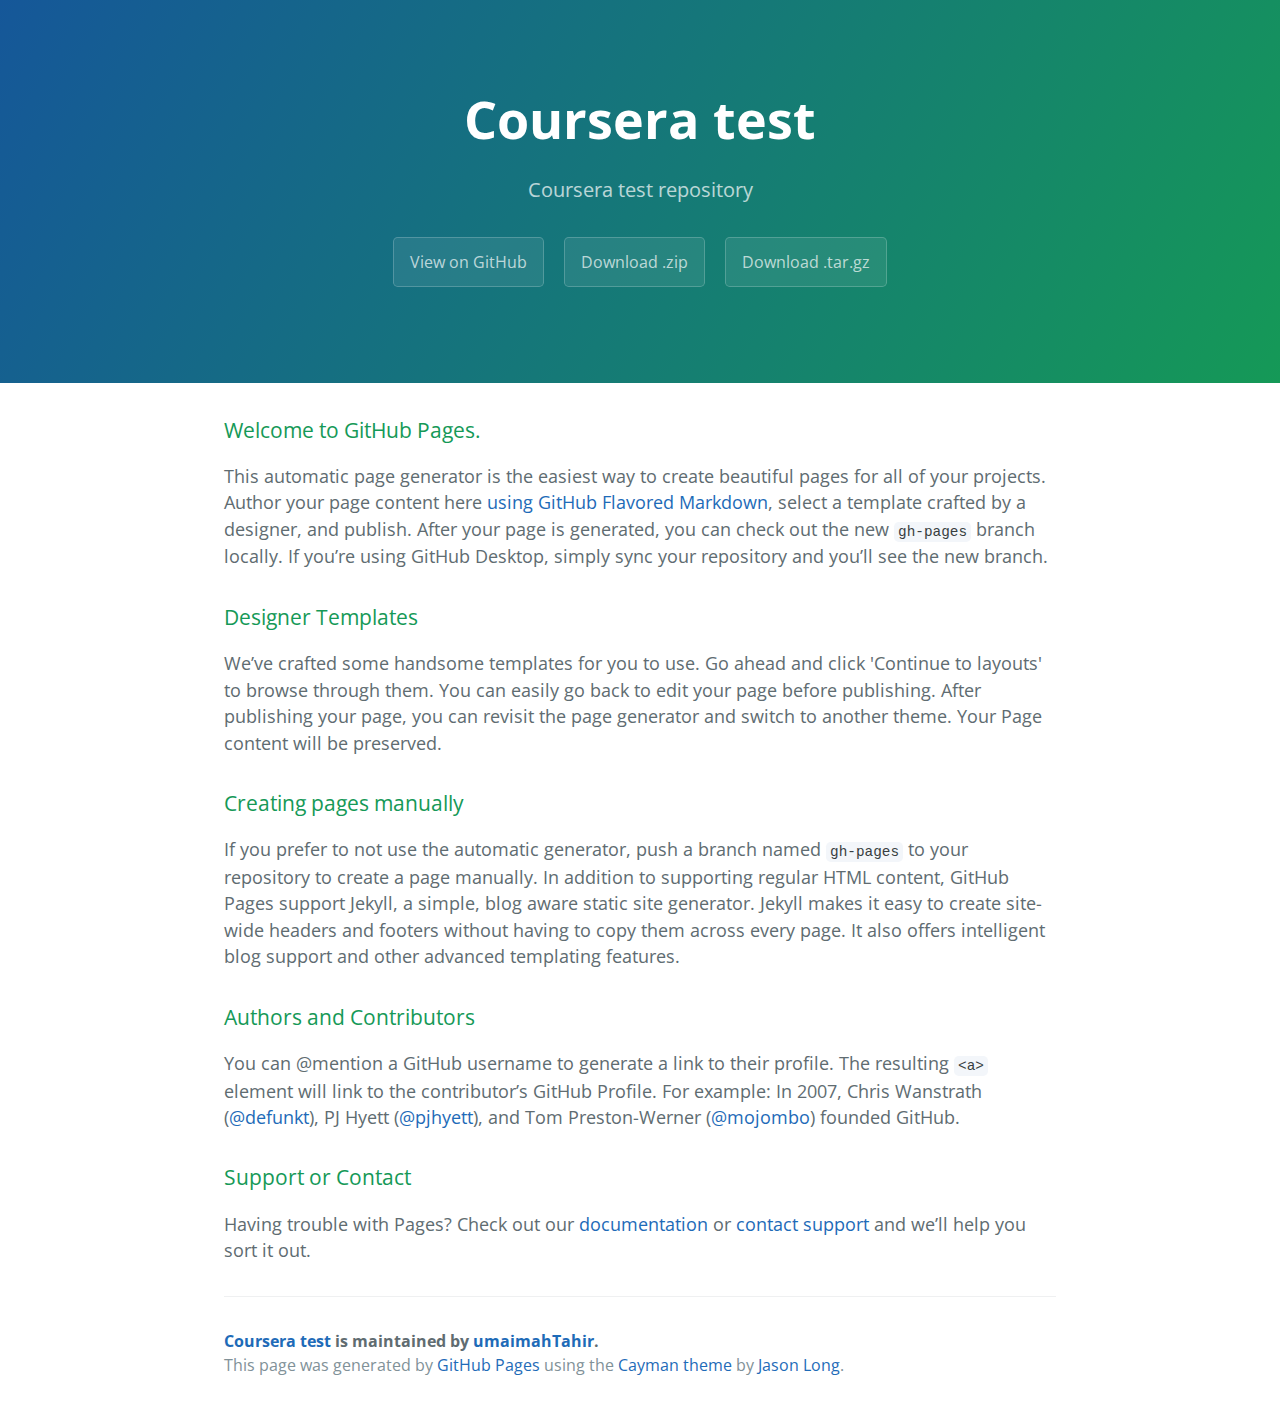
<file: index.html>
<!DOCTYPE html>
<html lang="en-us">
  <head>
    <meta charset="UTF-8">
    <title>Coursera test by umaimahTahir</title>
    <meta name="viewport" content="width=device-width, initial-scale=1">
    <link rel="stylesheet" type="text/css" href="stylesheets/normalize.css" media="screen">
    <link href='https://fonts.googleapis.com/css?family=Open+Sans:400,700' rel='stylesheet' type='text/css'>
    <link rel="stylesheet" type="text/css" href="stylesheets/stylesheet.css" media="screen">
    <link rel="stylesheet" type="text/css" href="stylesheets/github-light.css" media="screen">
  </head>
  <body>
    <section class="page-header">
      <h1 class="project-name">Coursera test</h1>
      <h2 class="project-tagline">Coursera test repository</h2>
      <a href="https://github.com/umaimahTahir/coursera_test" class="btn">View on GitHub</a>
      <a href="https://github.com/umaimahTahir/coursera_test/zipball/master" class="btn">Download .zip</a>
      <a href="https://github.com/umaimahTahir/coursera_test/tarball/master" class="btn">Download .tar.gz</a>
    </section>

    <section class="main-content">
      <h3>
<a id="welcome-to-github-pages" class="anchor" href="#welcome-to-github-pages" aria-hidden="true"><span aria-hidden="true" class="octicon octicon-link"></span></a>Welcome to GitHub Pages.</h3>

<p>This automatic page generator is the easiest way to create beautiful pages for all of your projects. Author your page content here <a href="https://guides.github.com/features/mastering-markdown/">using GitHub Flavored Markdown</a>, select a template crafted by a designer, and publish. After your page is generated, you can check out the new <code>gh-pages</code> branch locally. If you’re using GitHub Desktop, simply sync your repository and you’ll see the new branch.</p>

<h3>
<a id="designer-templates" class="anchor" href="#designer-templates" aria-hidden="true"><span aria-hidden="true" class="octicon octicon-link"></span></a>Designer Templates</h3>

<p>We’ve crafted some handsome templates for you to use. Go ahead and click 'Continue to layouts' to browse through them. You can easily go back to edit your page before publishing. After publishing your page, you can revisit the page generator and switch to another theme. Your Page content will be preserved.</p>

<h3>
<a id="creating-pages-manually" class="anchor" href="#creating-pages-manually" aria-hidden="true"><span aria-hidden="true" class="octicon octicon-link"></span></a>Creating pages manually</h3>

<p>If you prefer to not use the automatic generator, push a branch named <code>gh-pages</code> to your repository to create a page manually. In addition to supporting regular HTML content, GitHub Pages support Jekyll, a simple, blog aware static site generator. Jekyll makes it easy to create site-wide headers and footers without having to copy them across every page. It also offers intelligent blog support and other advanced templating features.</p>

<h3>
<a id="authors-and-contributors" class="anchor" href="#authors-and-contributors" aria-hidden="true"><span aria-hidden="true" class="octicon octicon-link"></span></a>Authors and Contributors</h3>

<p>You can @mention a GitHub username to generate a link to their profile. The resulting <code>&lt;a&gt;</code> element will link to the contributor’s GitHub Profile. For example: In 2007, Chris Wanstrath (<a href="https://github.com/defunkt" class="user-mention">@defunkt</a>), PJ Hyett (<a href="https://github.com/pjhyett" class="user-mention">@pjhyett</a>), and Tom Preston-Werner (<a href="https://github.com/mojombo" class="user-mention">@mojombo</a>) founded GitHub.</p>

<h3>
<a id="support-or-contact" class="anchor" href="#support-or-contact" aria-hidden="true"><span aria-hidden="true" class="octicon octicon-link"></span></a>Support or Contact</h3>

<p>Having trouble with Pages? Check out our <a href="https://help.github.com/pages">documentation</a> or <a href="https://github.com/contact">contact support</a> and we’ll help you sort it out.</p>

      <footer class="site-footer">
        <span class="site-footer-owner"><a href="https://github.com/umaimahTahir/coursera_test">Coursera test</a> is maintained by <a href="https://github.com/umaimahTahir">umaimahTahir</a>.</span>

        <span class="site-footer-credits">This page was generated by <a href="https://pages.github.com">GitHub Pages</a> using the <a href="https://github.com/jasonlong/cayman-theme">Cayman theme</a> by <a href="https://twitter.com/jasonlong">Jason Long</a>.</span>
      </footer>

    </section>

  
  </body>
</html>
</file>
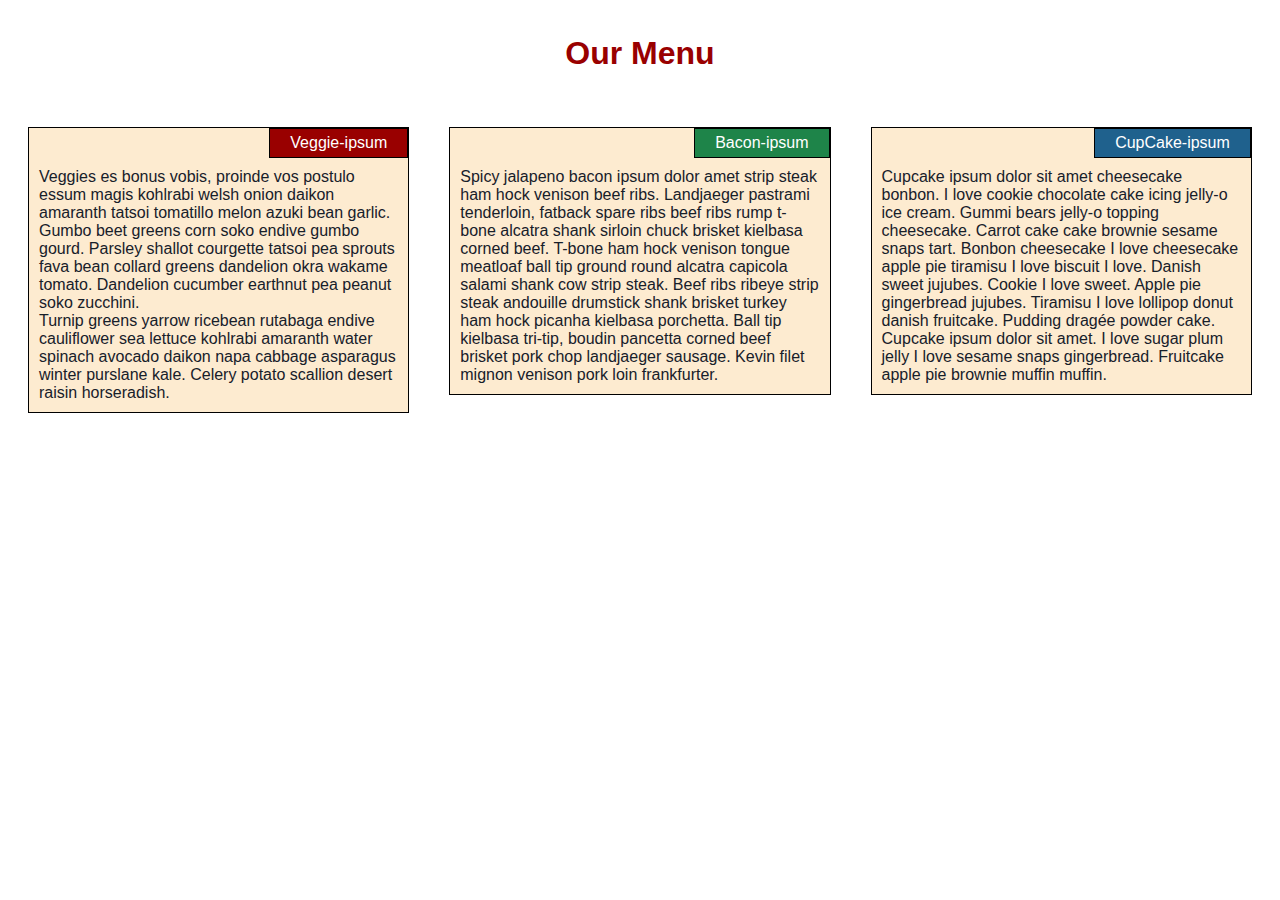
<file: Module_2/index.html>
<!doctype html>
<html>
  <head>
    <meta charset="utf-8">
	<meta name="viewport" content="width=device-width, initial-scale=1">
    <title>Module 2 Assignment</title>  
    
<link rel="stylesheet" href="css/stylesheet.css">


  </head>
<body>



  <h1>Our Menu</h1>

<div class="row">
   	<div class="col-md-4 col-sm-6 col-xs-12">
  		<div class="section">	
  			<p class="title1">Veggie-ipsum</p>
			<div class="p1">
				Veggies es bonus vobis, proinde vos postulo essum magis kohlrabi welsh onion daikon amaranth tatsoi 
				tomatillo melon azuki bean garlic.
				Gumbo beet greens corn soko endive gumbo gourd. Parsley shallot courgette tatsoi pea sprouts fava 
				bean collard greens dandelion okra wakame tomato. Dandelion cucumber earthnut pea peanut soko zucchini.
<br>
				Turnip greens yarrow ricebean rutabaga endive cauliflower sea lettuce kohlrabi amaranth water spinach 
				avocado daikon napa cabbage asparagus winter purslane kale. Celery potato scallion desert raisin
				horseradish.
			</div>
  		</div>
	</div>

	<div class="col-md-4 col-sm-6 col-xs-12">
  		<div class="section">	
  			<p class="title2">Bacon-ipsum</p>
			<div class="p2">
				Spicy jalapeno bacon ipsum dolor amet strip steak ham hock venison beef ribs. 
				Landjaeger pastrami tenderloin, fatback spare ribs beef ribs rump t-bone alcatra shank sirloin chuck brisket kielbasa 
				corned beef. T-bone ham hock venison tongue meatloaf ball tip ground round alcatra capicola salami shank cow strip steak. 
				Beef ribs ribeye strip steak andouille drumstick shank brisket turkey ham hock picanha kielbasa porchetta. 
				Ball tip kielbasa tri-tip, boudin pancetta corned beef brisket pork chop landjaeger sausage. 
				Kevin filet mignon venison pork loin frankfurter.
			</div>
  		</div>
	</div>

	<div class="col-md-4 col-sm-12 col-xs-12">
  		<div class="section">	
  			<p class="title3">CupCake-ipsum</p>
			<div class="p3">
				Cupcake ipsum dolor sit amet cheesecake bonbon. I love cookie chocolate cake icing jelly-o ice cream.
				Gummi bears jelly-o topping cheesecake. Carrot cake cake brownie sesame snaps tart. 
				Bonbon cheesecake I love cheesecake apple pie tiramisu I love biscuit I love. Danish sweet jujubes. 
				Cookie I love sweet. Apple pie gingerbread jujubes. Tiramisu I love lollipop donut danish fruitcake. 
				Pudding dragée powder cake.<br>Cupcake ipsum dolor sit amet. I love sugar plum jelly I love sesame snaps
				gingerbread. Fruitcake apple pie brownie muffin muffin.
			</div>
  		</div>
	</div>   
</div>

</body>
</html>
</file>
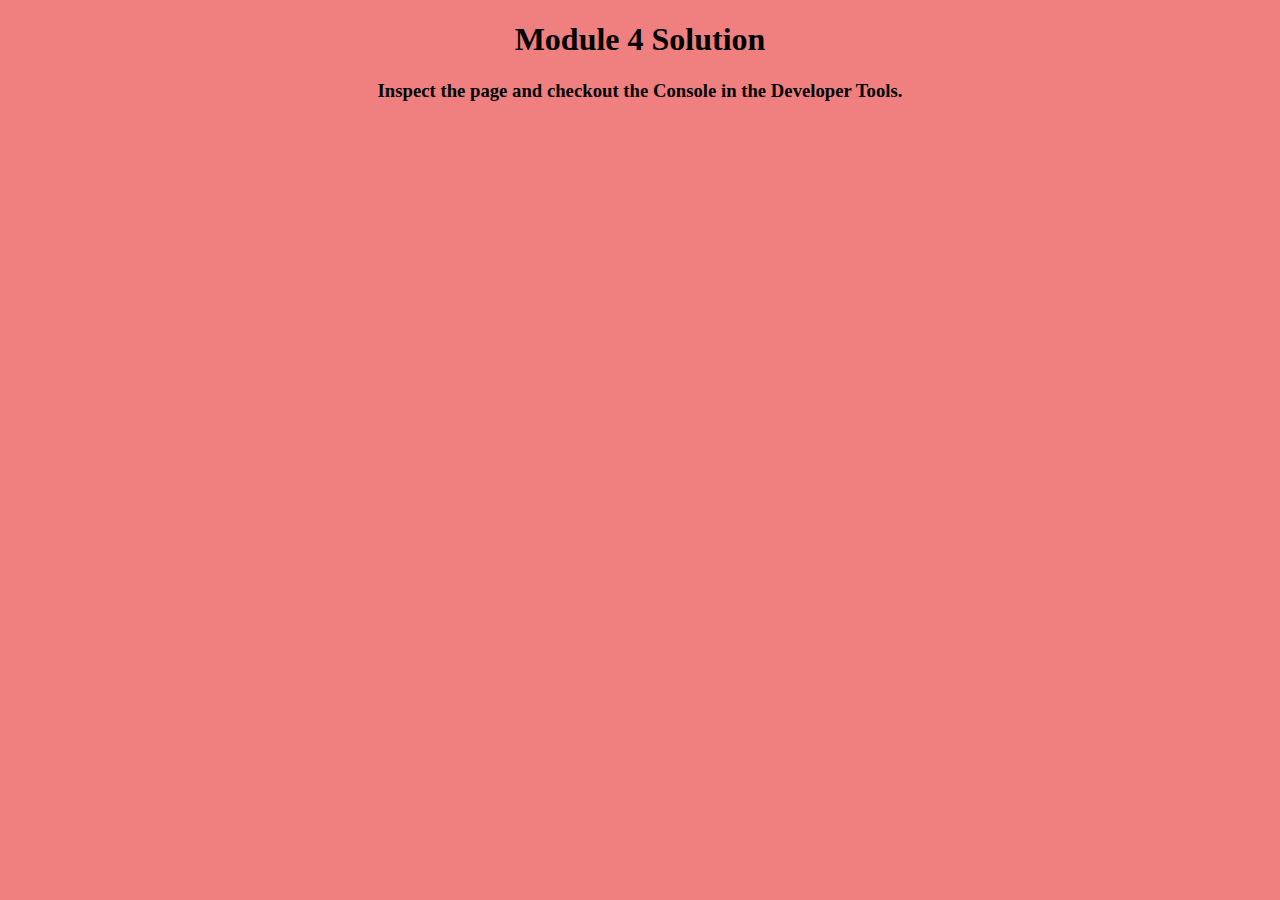
<file: Module_4/index.html>
<!DOCTYPE html>
<html>
<head>
  <meta charset="utf-8">
  <title>Module 4 Solution</title>
  <script>
    var names = []; // DO NOT REMOVE
  </script>
  <script src="SpeakHello.js"></script>
  <script src="SpeakGoodBye.js"></script>
  <script src="script.js"></script>
</head>
<body bgcolor=#F08080 >
  <center><h1>Module 4 Solution</h1>
  <h3>Inspect the page and checkout the Console in the Developer Tools.</h3>
</body>
</html>
</file>
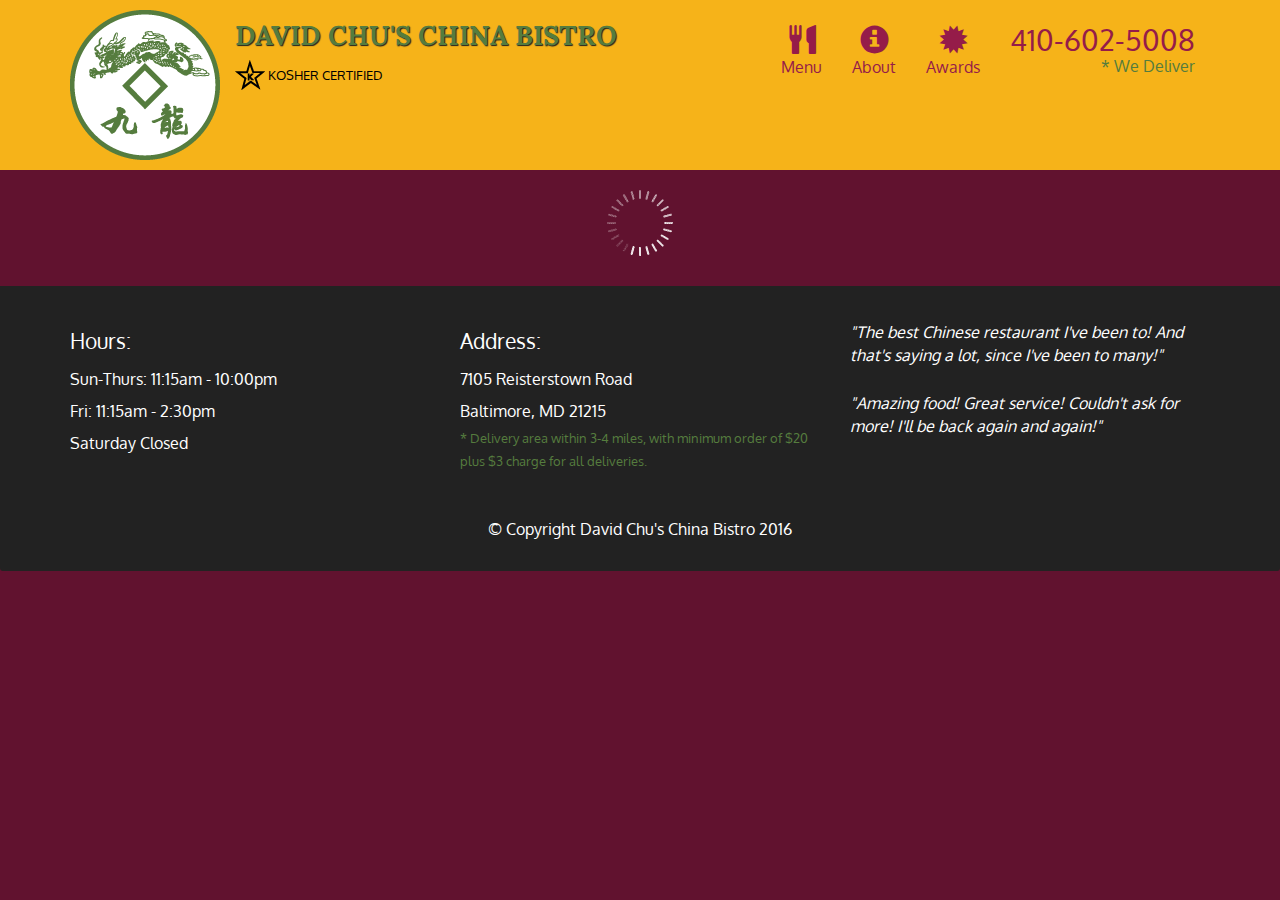
<file: Module_5/index.html>
<!doctype html>
<html lang="en">
  <head>
    <meta charset="utf-8">
    <meta http-equiv="X-UA-Compatible" content="IE=edge">
    <meta name="viewport" content="width=device-width, initial-scale=1">
    <title>David Chu's China Bistro</title>
    <link rel="stylesheet" href="css/bootstrap.min.css">
    <link rel="stylesheet" href="css/styles.css">
    <link href='https://fonts.googleapis.com/css?family=Oxygen:400,300,700' rel='stylesheet' type='text/css'>
    <link href='https://fonts.googleapis.com/css?family=Lora' rel='stylesheet' type='text/css'>
  </head>
<body>
  <header>
    <nav id="header-nav" class="navbar navbar-default">
      <div class="container">
        <div class="navbar-header">
          <a href="index.html" class="pull-left visible-md visible-lg">
            <div id="logo-img" alt="Logo image"></div>
          </a>

          <div class="navbar-brand">
            <a href="index.html"><h1>David Chu's China Bistro</h1></a>
            <p>
              <img src="images/star-k-logo.png" alt="Kosher certification">
              <span>Kosher Certified</span>
            </p>
          </div>

          <button id="navbarToggle" type="button" class="navbar-toggle collapsed" data-toggle="collapse" data-target="#collapsable-nav" aria-expanded="false">
            <span class="sr-only">Toggle navigation</span>
            <span class="icon-bar"></span>
            <span class="icon-bar"></span>
            <span class="icon-bar"></span>
          </button>
        </div>
        
        <div id="collapsable-nav" class="collapse navbar-collapse">
           <ul id="nav-list" class="nav navbar-nav navbar-right">
            <li id="navHomeButton" class="visible-xs active">
              <a href="index.html">
                <span class="glyphicon glyphicon-home"></span> Home</a>
            </li>
            <li id="navMenuButton">
              <a href="#" onclick="$dc.loadMenuCategories();">
                <span class="glyphicon glyphicon-cutlery"></span><br class="hidden-xs"> Menu</a>
            </li>
            <li>
              <a href="#">
                <span class="glyphicon glyphicon-info-sign"></span><br class="hidden-xs"> About</a>
            </li>
            <li>
              <a href="#">
                <span class="glyphicon glyphicon-certificate"></span><br class="hidden-xs"> Awards</a>
            </li>
            <li id="phone" class="hidden-xs">
              <a href="tel:410-602-5008">
                <span>410-602-5008</span></a><div>* We Deliver</div>
            </li>
          </ul><!-- #nav-list -->
        </div><!-- .collapse .navbar-collapse -->
      </div><!-- .container -->
    </nav><!-- #header-nav -->
  </header>

  <div id="call-btn" class="visible-xs">
    <a class="btn" href="tel:410-602-5008">
    <span class="glyphicon glyphicon-earphone"></span>
    410-602-5008
    </a>
  </div>
  <div id="xs-deliver" class="text-center visible-xs">* We Deliver</div>

  <div id="main-content" class="container"></div>

  <footer class="panel-footer">
    <div class="container">
      <div class="row">
        <section id="hours" class="col-sm-4">
          <span>Hours:</span><br>
          Sun-Thurs: 11:15am - 10:00pm<br>
          Fri: 11:15am - 2:30pm<br>
          Saturday Closed
          <hr class="visible-xs">
        </section>
        <section id="address" class="col-sm-4">
          <span>Address:</span><br>
          7105 Reisterstown Road<br>
          Baltimore, MD 21215
          <p>* Delivery area within 3-4 miles, with minimum order of $20 plus $3 charge for all deliveries.</p>
          <hr class="visible-xs">
        </section>
        <section id="testimonials" class="col-sm-4">
          <p>"The best Chinese restaurant I've been to! And that's saying a lot, since I've been to many!"</p>
          <p>"Amazing food! Great service! Couldn't ask for more! I'll be back again and again!"</p>
        </section>
      </div>
      <div class="text-center">&copy; Copyright David Chu's China Bistro 2016</div>
    </div>
  </footer>

  <!-- jQuery (Bootstrap JS plugins depend on it) -->
  <script src="js/jquery-2.1.4.min.js"></script>
  <script src="js/bootstrap.min.js"></script>
  <script src="js/ajax-utils.js"></script>
  <script src="js/script.js"></script>
</body>
</html>
</file>
<file: stylesheets/stylesheet.css>
* {
  box-sizing: border-box; }

body {
  padding: 0;
  margin: 0;
  font-family: "Open Sans", "Helvetica Neue", Helvetica, Arial, sans-serif;
  font-size: 16px;
  line-height: 1.5;
  color: #606c71; }

a {
  color: #1e6bb8;
  text-decoration: none; }
  a:hover {
    text-decoration: underline; }

.btn {
  display: inline-block;
  margin-bottom: 1rem;
  color: rgba(255, 255, 255, 0.7);
  background-color: rgba(255, 255, 255, 0.08);
  border-color: rgba(255, 255, 255, 0.2);
  border-style: solid;
  border-width: 1px;
  border-radius: 0.3rem;
  transition: color 0.2s, background-color 0.2s, border-color 0.2s; }
  .btn + .btn {
    margin-left: 1rem; }

.btn:hover {
  color: rgba(255, 255, 255, 0.8);
  text-decoration: none;
  background-color: rgba(255, 255, 255, 0.2);
  border-color: rgba(255, 255, 255, 0.3); }

@media screen and (min-width: 64em) {
  .btn {
    padding: 0.75rem 1rem; } }

@media screen and (min-width: 42em) and (max-width: 64em) {
  .btn {
    padding: 0.6rem 0.9rem;
    font-size: 0.9rem; } }

@media screen and (max-width: 42em) {
  .btn {
    display: block;
    width: 100%;
    padding: 0.75rem;
    font-size: 0.9rem; }
    .btn + .btn {
      margin-top: 1rem;
      margin-left: 0; } }

.page-header {
  color: #fff;
  text-align: center;
  background-color: #159957;
  background-image: linear-gradient(120deg, #155799, #159957); }

@media screen and (min-width: 64em) {
  .page-header {
    padding: 5rem 6rem; } }

@media screen and (min-width: 42em) and (max-width: 64em) {
  .page-header {
    padding: 3rem 4rem; } }

@media screen and (max-width: 42em) {
  .page-header {
    padding: 2rem 1rem; } }

.project-name {
  margin-top: 0;
  margin-bottom: 0.1rem; }

@media screen and (min-width: 64em) {
  .project-name {
    font-size: 3.25rem; } }

@media screen and (min-width: 42em) and (max-width: 64em) {
  .project-name {
    font-size: 2.25rem; } }

@media screen and (max-width: 42em) {
  .project-name {
    font-size: 1.75rem; } }

.project-tagline {
  margin-bottom: 2rem;
  font-weight: normal;
  opacity: 0.7; }

@media screen and (min-width: 64em) {
  .project-tagline {
    font-size: 1.25rem; } }

@media screen and (min-width: 42em) and (max-width: 64em) {
  .project-tagline {
    font-size: 1.15rem; } }

@media screen and (max-width: 42em) {
  .project-tagline {
    font-size: 1rem; } }

.main-content :first-child {
  margin-top: 0; }
.main-content img {
  max-width: 100%; }
.main-content h1, .main-content h2, .main-content h3, .main-content h4, .main-content h5, .main-content h6 {
  margin-top: 2rem;
  margin-bottom: 1rem;
  font-weight: normal;
  color: #159957; }
.main-content p {
  margin-bottom: 1em; }
.main-content code {
  padding: 2px 4px;
  font-family: Consolas, "Liberation Mono", Menlo, Courier, monospace;
  font-size: 0.9rem;
  color: #383e41;
  background-color: #f3f6fa;
  border-radius: 0.3rem; }
.main-content pre {
  padding: 0.8rem;
  margin-top: 0;
  margin-bottom: 1rem;
  font: 1rem Consolas, "Liberation Mono", Menlo, Courier, monospace;
  color: #567482;
  word-wrap: normal;
  background-color: #f3f6fa;
  border: solid 1px #dce6f0;
  border-radius: 0.3rem; }
  .main-content pre > code {
    padding: 0;
    margin: 0;
    font-size: 0.9rem;
    color: #567482;
    word-break: normal;
    white-space: pre;
    background: transparent;
    border: 0; }
.main-content .highlight {
  margin-bottom: 1rem; }
  .main-content .highlight pre {
    margin-bottom: 0;
    word-break: normal; }
.main-content .highlight pre, .main-content pre {
  padding: 0.8rem;
  overflow: auto;
  font-size: 0.9rem;
  line-height: 1.45;
  border-radius: 0.3rem; }
.main-content pre code, .main-content pre tt {
  display: inline;
  max-width: initial;
  padding: 0;
  margin: 0;
  overflow: initial;
  line-height: inherit;
  word-wrap: normal;
  background-color: transparent;
  border: 0; }
  .main-content pre code:before, .main-content pre code:after, .main-content pre tt:before, .main-content pre tt:after {
    content: normal; }
.main-content ul, .main-content ol {
  margin-top: 0; }
.main-content blockquote {
  padding: 0 1rem;
  margin-left: 0;
  color: #819198;
  border-left: 0.3rem solid #dce6f0; }
  .main-content blockquote > :first-child {
    margin-top: 0; }
  .main-content blockquote > :last-child {
    margin-bottom: 0; }
.main-content table {
  display: block;
  width: 100%;
  overflow: auto;
  word-break: normal;
  word-break: keep-all; }
  .main-content table th {
    font-weight: bold; }
  .main-content table th, .main-content table td {
    padding: 0.5rem 1rem;
    border: 1px solid #e9ebec; }
.main-content dl {
  padding: 0; }
  .main-content dl dt {
    padding: 0;
    margin-top: 1rem;
    font-size: 1rem;
    font-weight: bold; }
  .main-content dl dd {
    padding: 0;
    margin-bottom: 1rem; }
.main-content hr {
  height: 2px;
  padding: 0;
  margin: 1rem 0;
  background-color: #eff0f1;
  border: 0; }

@media screen and (min-width: 64em) {
  .main-content {
    max-width: 64rem;
    padding: 2rem 6rem;
    margin: 0 auto;
    font-size: 1.1rem; } }

@media screen and (min-width: 42em) and (max-width: 64em) {
  .main-content {
    padding: 2rem 4rem;
    font-size: 1.1rem; } }

@media screen and (max-width: 42em) {
  .main-content {
    padding: 2rem 1rem;
    font-size: 1rem; } }

.site-footer {
  padding-top: 2rem;
  margin-top: 2rem;
  border-top: solid 1px #eff0f1; }

.site-footer-owner {
  display: block;
  font-weight: bold; }

.site-footer-credits {
  color: #819198; }

@media screen and (min-width: 64em) {
  .site-footer {
    font-size: 1rem; } }

@media screen and (min-width: 42em) and (max-width: 64em) {
  .site-footer {
    font-size: 1rem; } }

@media screen and (max-width: 42em) {
  .site-footer {
    font-size: 0.9rem; } }
</file>
<file: stylesheets/github-light.css>
/*
The MIT License (MIT)

Copyright (c) 2016 GitHub, Inc.

Permission is hereby granted, free of charge, to any person obtaining a copy
of this software and associated documentation files (the "Software"), to deal
in the Software without restriction, including without limitation the rights
to use, copy, modify, merge, publish, distribute, sublicense, and/or sell
copies of the Software, and to permit persons to whom the Software is
furnished to do so, subject to the following conditions:

The above copyright notice and this permission notice shall be included in all
copies or substantial portions of the Software.

THE SOFTWARE IS PROVIDED "AS IS", WITHOUT WARRANTY OF ANY KIND, EXPRESS OR
IMPLIED, INCLUDING BUT NOT LIMITED TO THE WARRANTIES OF MERCHANTABILITY,
FITNESS FOR A PARTICULAR PURPOSE AND NONINFRINGEMENT. IN NO EVENT SHALL THE
AUTHORS OR COPYRIGHT HOLDERS BE LIABLE FOR ANY CLAIM, DAMAGES OR OTHER
LIABILITY, WHETHER IN AN ACTION OF CONTRACT, TORT OR OTHERWISE, ARISING FROM,
OUT OF OR IN CONNECTION WITH THE SOFTWARE OR THE USE OR OTHER DEALINGS IN THE
SOFTWARE.

*/

.pl-c /* comment */ {
  color: #969896;
}

.pl-c1 /* constant, variable.other.constant, support, meta.property-name, support.constant, support.variable, meta.module-reference, markup.raw, meta.diff.header */,
.pl-s .pl-v /* string variable */ {
  color: #0086b3;
}

.pl-e /* entity */,
.pl-en /* entity.name */ {
  color: #795da3;
}

.pl-smi /* variable.parameter.function, storage.modifier.package, storage.modifier.import, storage.type.java, variable.other */,
.pl-s .pl-s1 /* string source */ {
  color: #333;
}

.pl-ent /* entity.name.tag */ {
  color: #63a35c;
}

.pl-k /* keyword, storage, storage.type */ {
  color: #a71d5d;
}

.pl-s /* string */,
.pl-pds /* punctuation.definition.string, string.regexp.character-class */,
.pl-s .pl-pse .pl-s1 /* string punctuation.section.embedded source */,
.pl-sr /* string.regexp */,
.pl-sr .pl-cce /* string.regexp constant.character.escape */,
.pl-sr .pl-sre /* string.regexp source.ruby.embedded */,
.pl-sr .pl-sra /* string.regexp string.regexp.arbitrary-repitition */ {
  color: #183691;
}

.pl-v /* variable */ {
  color: #ed6a43;
}

.pl-id /* invalid.deprecated */ {
  color: #b52a1d;
}

.pl-ii /* invalid.illegal */ {
  color: #f8f8f8;
  background-color: #b52a1d;
}

.pl-sr .pl-cce /* string.regexp constant.character.escape */ {
  font-weight: bold;
  color: #63a35c;
}

.pl-ml /* markup.list */ {
  color: #693a17;
}

.pl-mh /* markup.heading */,
.pl-mh .pl-en /* markup.heading entity.name */,
.pl-ms /* meta.separator */ {
  font-weight: bold;
  color: #1d3e81;
}

.pl-mq /* markup.quote */ {
  color: #008080;
}

.pl-mi /* markup.italic */ {
  font-style: italic;
  color: #333;
}

.pl-mb /* markup.bold */ {
  font-weight: bold;
  color: #333;
}

.pl-md /* markup.deleted, meta.diff.header.from-file */ {
  color: #bd2c00;
  background-color: #ffecec;
}

.pl-mi1 /* markup.inserted, meta.diff.header.to-file */ {
  color: #55a532;
  background-color: #eaffea;
}

.pl-mdr /* meta.diff.range */ {
  font-weight: bold;
  color: #795da3;
}

.pl-mo /* meta.output */ {
  color: #1d3e81;
}
</file>
<file: Module_2/css/stylesheet.css>
* {
  box-sizing: border-box;
}

h1 {
	margin: 35px;
	text-align: center;
	font-family: "verdana", "arial", sans-serif;
	color: #990000;

}

.section {
  background-color: #FDEBD0;
  border: 1px solid black;
  margin: 20px;
 }

.title1 {
  background-color: #990000;
  font-family: "verdana", "arial", sans-serif;
  color: #ffffff;
  padding: 5px 20px 5px 20px;
  margin: 0px;
  border: 1px solid black;
  float: right;
}


.title2{
  background-color: #1E8449;
  font-family: "verdana", "arial", sans-serif;
  color: #ffffff;
  padding: 5px 20px 5px 20px;
  margin: 0px;
  border: 1px solid black;
  float: right;
}



.title3 {
  background-color: #1F618D;
  font-family: "verdana", "arial", sans-serif;
  color: #ffffff;
  padding: 5px 20px 5px 20px;
  margin: 0px;
  border: 1px solid black;
  float: right;
}



.row {
	width: 100%;
}  

.p1 {
   padding: 40px 10px 10px 10px;
   font-family: "verdana", "arial", sans-serif;
   color: #17202A;
}

.p2 {
   padding: 40px 10px 10px 10px;
   font-family: "verdana", "arial", sans-serif;
   color: #17202A;
}

.p3 {
   padding: 40px 10px 10px 10px;
   font-family: "verdana", "arial", sans-serif;
   color: #17202A;
}


@media (min-width: 992px) {
  .col-md-1, .col-md-2, .col-md-3, .col-md-4, .col-md-5, .col-md-6, .col-md-7, .col-md-8, .col-md-9, .col-md-10, .col-md-11, .col-md-12 {
    float: left;
  }
  .col-md-1 {
    width: 8.33%;
  }
  .col-md-2 {
    width: 16.66%;
  }
  .col-md-3 {
    width: 25%;
  }
  .col-md-4 {
    width: 33.33%;
  }
  .col-md-5 {
    width: 41.66%;
  }
  .col-md-6 {
    width: 50%;
  }
  .col-md-7 {
    width: 58.33%;
  }
  .col-md-8 {
    width: 66.66%;
  }
  .col-md-9 {
    width: 74.99%;
  }
  .col-md-10 {
    width: 83.33%;
  }
  .col-md-11 {
    width: 91.66%;
  }
  .col-md-12 {
    width: 100%;
  }
}

@media (min-width: 768px) and (max-width: 991px) {
  .col-sm-1, .col-sm-2, .col-sm-3, .col-sm-4, .col-sm-5, .col-sm-6, .col-sm-7, .col-sm-8, .col-sm-9, .col-sm-10, .col-sm-11, .col-sm-12 {
    float: left;
}
  .col-sm-1 {
    width: 8.33%;
  }
  .col-sm-2 {
    width: 16.66%;
  }
  .col-sm-3 {
    width: 25%;
  }
  .col-sm-4 {
    width: 33.33%;
  }
  .col-sm-5 {
    width: 41.66%;
  }
  .col-sm-6 {
    width: 50%;
  }
  .col-sm-7 {
    width: 58.33%;
  }
  .col-sm-8 {
    width: 66.66%;
  }
  .col-sm-9 {
    width: 74.99%;
  }
  .col-sm-10 {
    width: 83.33%;
  }
  .col-sm-11 {
    width: 91.66%;
  }
  .col-sm-12 {
    width: 100%;
  }
}


@media (max-width: 767px) {
  .col-xs-1, .col-xs-2, .col-xs-3, .col-xs-4, .col-xs-5, .col-xs-6, .col-xs-7, .col-xs-8, .col-xs-9, .col-xs-10, .col-xs-11, .col-xs-12 {
    clear: both;
  }
  .col-xs-1 {
    width: 8.33%;
  }
  .col-xs-2 {
    width: 16.66%;
  }
  .col-xs-3 {
    width: 25%;
  }
  .col-xs-4 {
    width: 33.33%;
  }
  .col-xs-5 {
    width: 41.66%;
  }
  .col-xs-6 {
    width: 50%;
  }
  .col-xs-7 {
    width: 58.33%;
  }
  .col-xs-8 {
    width: 66.66%;
  }
  .col-xs-9 {
    width: 74.99%;
  }
  .col-xs-10 {
    width: 83.33%;
  }
  .col-xs-11 {
    width: 91.66%;
  }
  .col-xs-12 {
    width: 100%;
  }
}
</file>
<file: Module_5/css/styles.css>
body {
  font-size: 16px;
  color: #fff;
  background-color: #61122f;
  font-family: 'Oxygen', sans-serif;
}

/** HEADER **/
#header-nav {
  background-color: #f6b319;
  border-radius: 0;
  border: 0;
}

#logo-img {
  background: url('../images/restaurant-logo_large.png') no-repeat;
  width: 150px;
  height: 150px;
  margin: 10px 15px 10px 0;
}

.navbar-brand {
  padding-top: 25px;
}
.navbar-brand h1 { /* Restaurant name */
  font-family: 'Lora', serif;
  color: #557c3e;
  font-size: 1.5em;
  text-transform: uppercase;
  font-weight: bold;
  text-shadow: 1px 1px 1px #222;
  margin-top: 0;
  margin-bottom: 0;
  line-height: .75;
}
.navbar-brand a:hover, .navbar-brand a:focus {
  text-decoration: none;
}
.navbar-brand p { /* Kosher cert */
  color: #000;
  text-transform: uppercase;
  font-size: .7em;
  margin-top: 15px;
}
.navbar-brand p span { /* Star-K */
  vertical-align: middle;
}

#nav-list {
  margin-top: 10px;
}
#nav-list a {
  color: #951C49;
  text-align: center;
}
#nav-list a:hover {
  background: #E7E7E7;
}
#nav-list a span {
  font-size: 1.8em;
}

#phone {
  margin-top: 5px;
}
#phone a { /* Phone number */
  text-align: right;
  padding-bottom: 0;
}
#phone div { /* We Deliver */
  color: #557c3e;
  text-align: right;
  padding-right: 15px;
}

.navbar-header button.navbar-toggle, .navbar-header .icon-bar {
  border: 1px solid #61122f;
}
.navbar-header button.navbar-toggle {
  clear: both;
  margin-top: -30px;
}
/* END HEADER */

/* FOOTER */
.panel-footer {
  margin-top: 30px;
  padding-top: 35px;
  padding-bottom: 30px;
  background-color: #222;
  border-top: 0;
}
.panel-footer div.row {
  margin-bottom: 35px;
}
#hours, #address {
  line-height: 2;
}
#hours > span, #address > span {
  font-size: 1.3em;
}
#address p {
  color: #557c3e;
  font-size: .8em;
  line-height: 1.8;
}
#testimonials {
  font-style: italic;
}
#testimonials p:nth-child(2) {
  margin-top: 25px;
}
/* END FOOTER */



/* HOME PAGE */
.container .jumbotron {
  box-shadow: 0 0 50px #3F0C1F;
  border: 2px solid #3F0C1F;
}

#menu-tile, #specials-tile, #map-tile {
  height: 250px;
  width: 100%;
  margin-bottom: 15px;
  position: relative;
  border: 2px solid #3F0C1F;
  overflow: hidden;
}
#menu-tile:hover, #specials-tile:hover, #map-tile:hover {
  box-shadow: 0 1px 5px 1px #cccccc;
}
#menu-tile {
  background: url('../images/menu-tile.jpg') no-repeat;
  background-position: center;
}
#specials-tile {
  background: url('../images/specials-tile.jpg') no-repeat;
  background-position: center;
}
#menu-tile span, #specials-tile span, #map-tile span {
  position: absolute;
  bottom: 0;
  right: 0;
  width: 100%;
  text-align: center;
  font-size: 1.6em;
  text-transform: uppercase;
  background-color: #000;
  color: #fff;
  opacity: .8;
}
/* END HOME PAGE */

/* MENU CATEGORIES PAGE */
.category-tile { 
  position: relative;
  border: 2px solid #3F0C1F;
  overflow: hidden;
  width: 200px;
  height: 200px;
  margin: 0 auto 15px;
}
.category-tile span {
  position: absolute;
  bottom: 0;
  right: 0;
  width: 100%;
  text-align: center;
  font-size: 1.2em;
  text-transform: uppercase;
  background-color: #000;
  color: #fff;
  opacity: .8;
}
.category-tile:hover {
  box-shadow: 0 1px 5px 1px #cccccc;
}

#menu-categories-title + div {
  margin-bottom: 50px;
}
/* END MENU CATEGORIES PAGE */

/* SINGLE CATEGORY PAGE */
.menu-item-tile {
  margin-bottom: 25px;
}
.menu-item-tile hr {
  width: 80%;
}
.menu-item-tile .menu-item-price {
  font-size: 1.1em;
  text-align: right;
  margin-top: -15px;
  margin-right: -15px;
}
.menu-item-tile .menu-item-price span {
  font-size: .6em;
}
.menu-item-photo {
  position: relative;
  border: 2px solid #3F0C1F; 
  overflow: hidden;
  padding: 0;
  margin-right: -15px;
  margin-left: auto;
  margin-bottom: 20px;
  max-width: 250px;
}
.menu-item-photo div {
  position: absolute;
  bottom: 0;
  right: 0;
  width: 80px;
  background-color: #557c3e;
  text-align: center;
}
.menu-item-description {
  padding-right: 30px;
}
h3.menu-item-title {
  margin: 0 0 10px;
}
.menu-item-details {
  font-size: .9em;
  font-style: italic;
}
/* END SINGLE CATEGORY PAGE */


/********** Large devices only **********/
@media (min-width: 1200px) {
  .container .jumbotron {
    background: url('../images/jumbotron_1200.jpg') no-repeat;
    height: 675px;
  }
}

/********** Medium devices only **********/
@media (min-width: 992px) and (max-width: 1199px) {
  /* Header */
  #logo-img {
    background: url('../images/restaurant-logo_medium.png') no-repeat;
    width: 100px;
    height: 100px;
    margin: 5px 5px 5px 0;
  }
  /* End Header */

  /* Home Page */
  .container .jumbotron {
    background: url('../images/jumbotron_992.jpg') no-repeat;
    height: 558px;
  }
  /* End Home Page */
}

/********** Small devices only **********/
@media (min-width: 768px) and (max-width: 991px) {
  /* Home Page */
  .container .jumbotron {
    background: url('../images/jumbotron_768.jpg') no-repeat;
    height: 432px;
  }
  /* End Home Page */
}

/********** Extra small devices only **********/
@media (max-width: 767px) {
  /* Header */
  .navbar-brand {
    padding-top: 10px;
    height: 80px;
  }
  .navbar-brand h1 { /* Restaurant name */
    padding-top: 10px;
    font-size: 5vw; /* 1vw = 1% of viewport width */
  }
  .navbar-brand p { /* Kosher cert */
    font-size: .6em;
    margin-top: 12px;
  }
  .navbar-brand p img { /* Star-K */
    height: 20px;
  }

  #collapsable-nav a { /* Collapsed nav menu text */
    font-size: 1.2em;
  }
  #collapsable-nav a span { /* Collapsed nav menu glyph */
    font-size: 1em;
    margin-right: 5px;
  }

  #call-btn > a {
    font-size: 1.5em;
    display: block;
    margin: 0 20px;
    padding: 10px;
    border: 2px solid #fff;
    background-color: #f6b319;
    color: #951c49;
  }
  #xs-deliver {
    margin-top: 5px;
    font-size: .7em;
    letter-spacing: .1em;
    text-transform: uppercase;
  }
  /* End Header */

  /* Footer */
  .panel-footer section {
    margin-bottom: 30px;
    text-align: center;
  }
  .panel-footer section:nth-child(3) {
    margin-bottom: 0; /* margin already exists on the whole row */
  }
  .panel-footer section hr {
    width: 50%;
  }
  /* End Footer */

  /* Home Page */
  .container .jumbotron {
    margin-top: 30px;
    padding: 0;
  }
  #menu-tile, #specials-tile {
    width: 360px;
    margin: 0 auto 15px;
  }

  .menu-item-photo {
    margin-right: auto;
  }
  .menu-item-tile .menu-item-price {
    text-align: center;
  }
  .menu-item-description {
    text-align: center;;
  }
}


/********** Super extra small devices Only :-) (e.g., iPhone 4) **********/
@media (max-width: 479px) {
  /* Header */
  .navbar-brand h1 { /* Restaurant name */
    padding-top: 5px;
    font-size: 6vw;
  }
  /* End Header */
  
  /* Home page */
  #menu-tile, #specials-tile {
    width: 280px;
    margin: 0 auto 15px;
  }

  .col-xxs-12 {
    position: relative;
    min-height: 1px;
    padding-right: 15px;
    padding-left: 15px;
    float: left;
    width: 100%;
  }
}
</file>
